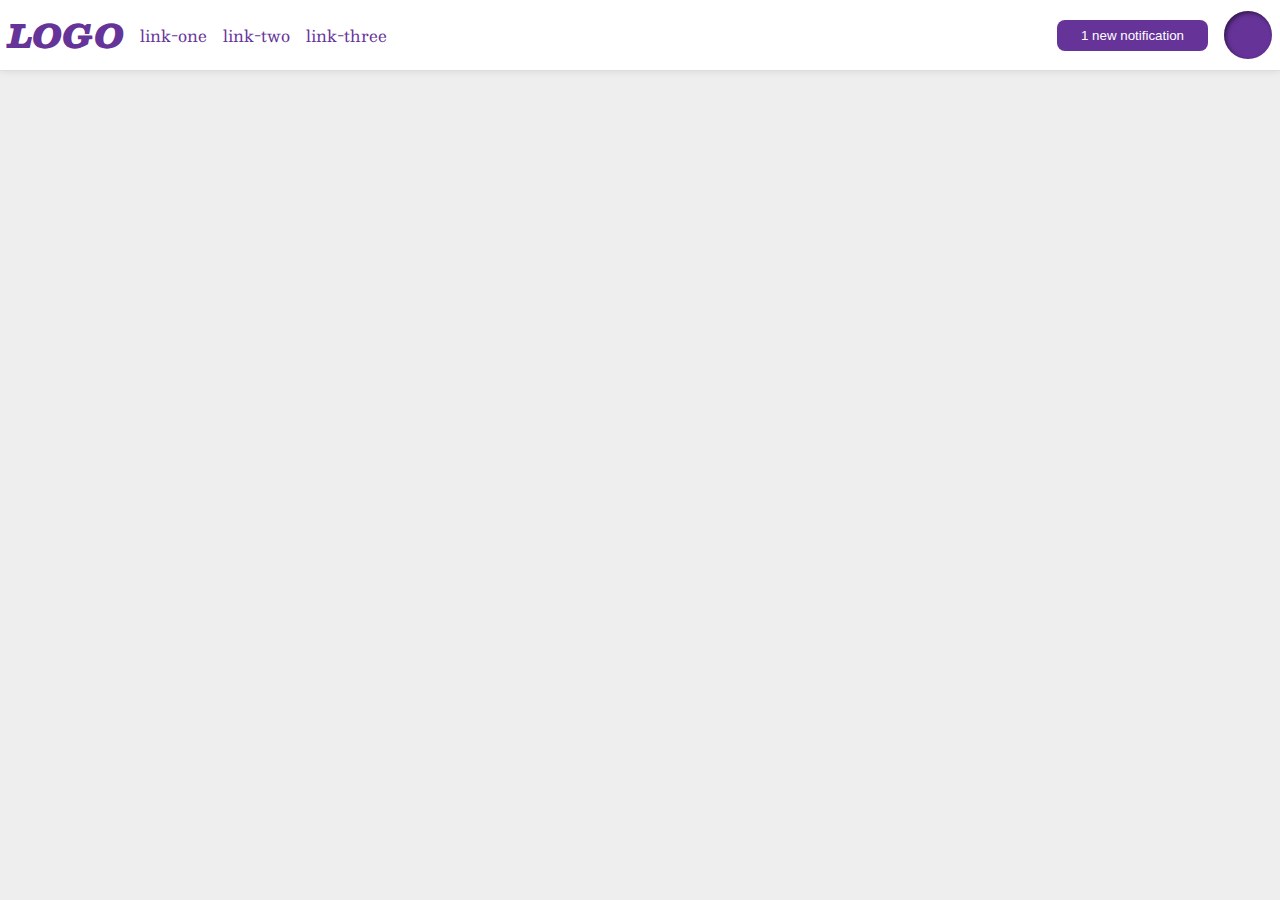
<file: foundations/flex/03-flex-header-2/index.html>
<!DOCTYPE html>
<html lang="en">
  <head>
    <meta charset="UTF-8">
    <meta http-equiv="X-UA-Compatible" content="IE=edge">
    <meta name="viewport" content="width=device-width, initial-scale=1.0">
    <title>Flex Header 2</title>
    <link rel="stylesheet" href="style.css">
  </head>
  <body>
    <div class="header">
      <div class="left">

        <div class="logo">
          LOGO
        </div>
        <ul class="links">
          <li><a href="https://google.com">link-one</a></li>
          <li><a href="https://google.com">link-two</a></li>
          <li><a href="https://google.com">link-three</a></li>
        </ul>
      </div>
      <div class="right-side">
        <button class="notifications">
          1 new notification
        </button>
        <div class="profile-image"></div>
      </div>
    </div>
  </body>
</html>
</file>
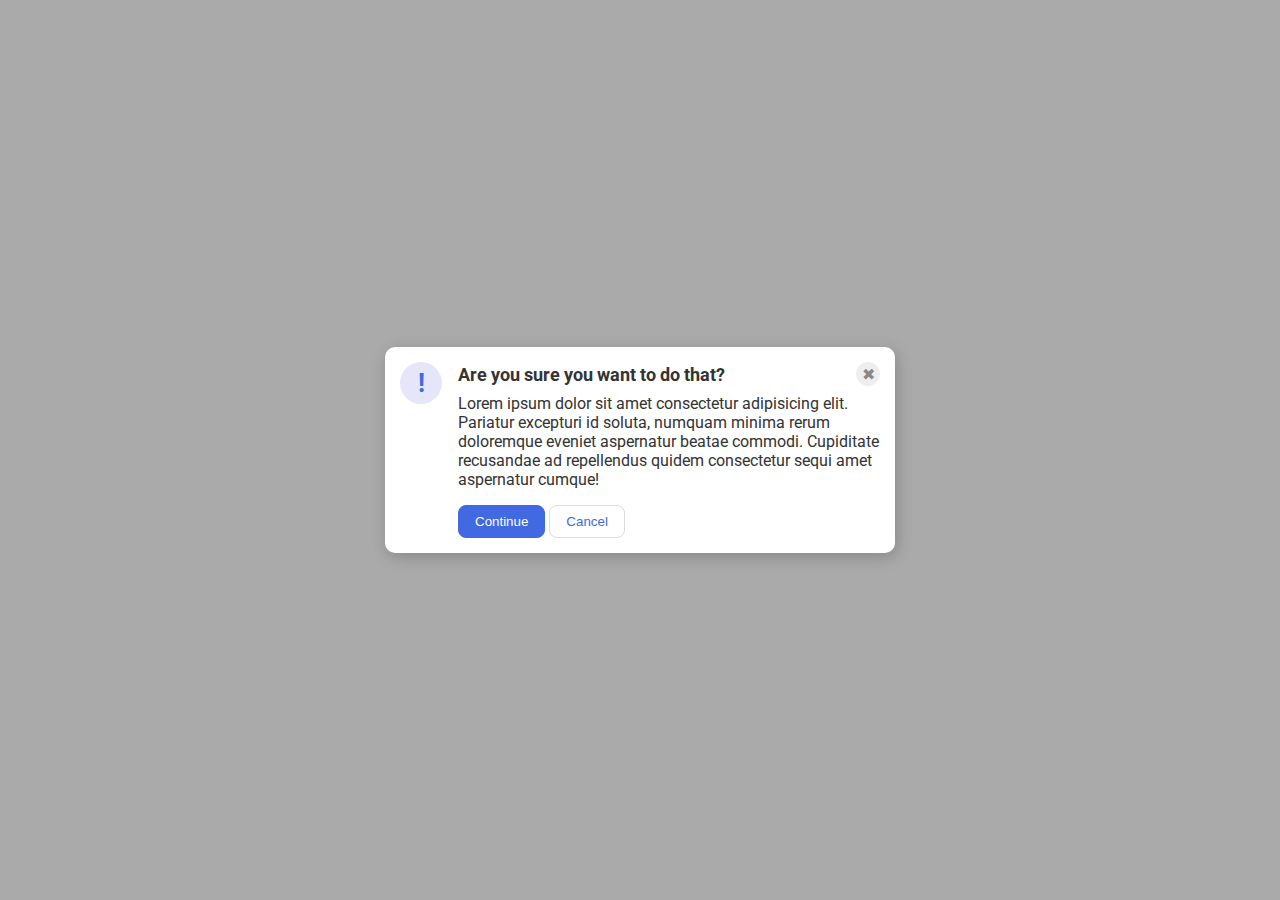
<file: foundations/flex/05-flex-modal/index.html>
<!DOCTYPE html>
<html lang="en">
  <head>
    <meta charset="UTF-8">
    <meta http-equiv="X-UA-Compatible" content="IE=edge">
    <meta name="viewport" content="width=device-width, initial-scale=1.0">
    <link rel="stylesheet" href="style.css">
    <title>Modal</title>
  </head>
  <body>
    <div class="modal">
      <div class="icon">!</div>
      <div class="container">
        <div class="header">Are you sure you want to do that?
          <button class="close-button">✖</button>
        </div>
        <div class="text">Lorem ipsum dolor sit amet consectetur adipisicing elit. Pariatur excepturi id soluta, numquam minima rerum doloremque eveniet aspernatur beatae commodi. Cupiditate recusandae ad repellendus quidem consectetur sequi amet aspernatur cumque!</div>
        <button class="continue">Continue</button>
        <button class="cancel">Cancel</button>
      </div>
    </div>
  </body>
</html>
</file>
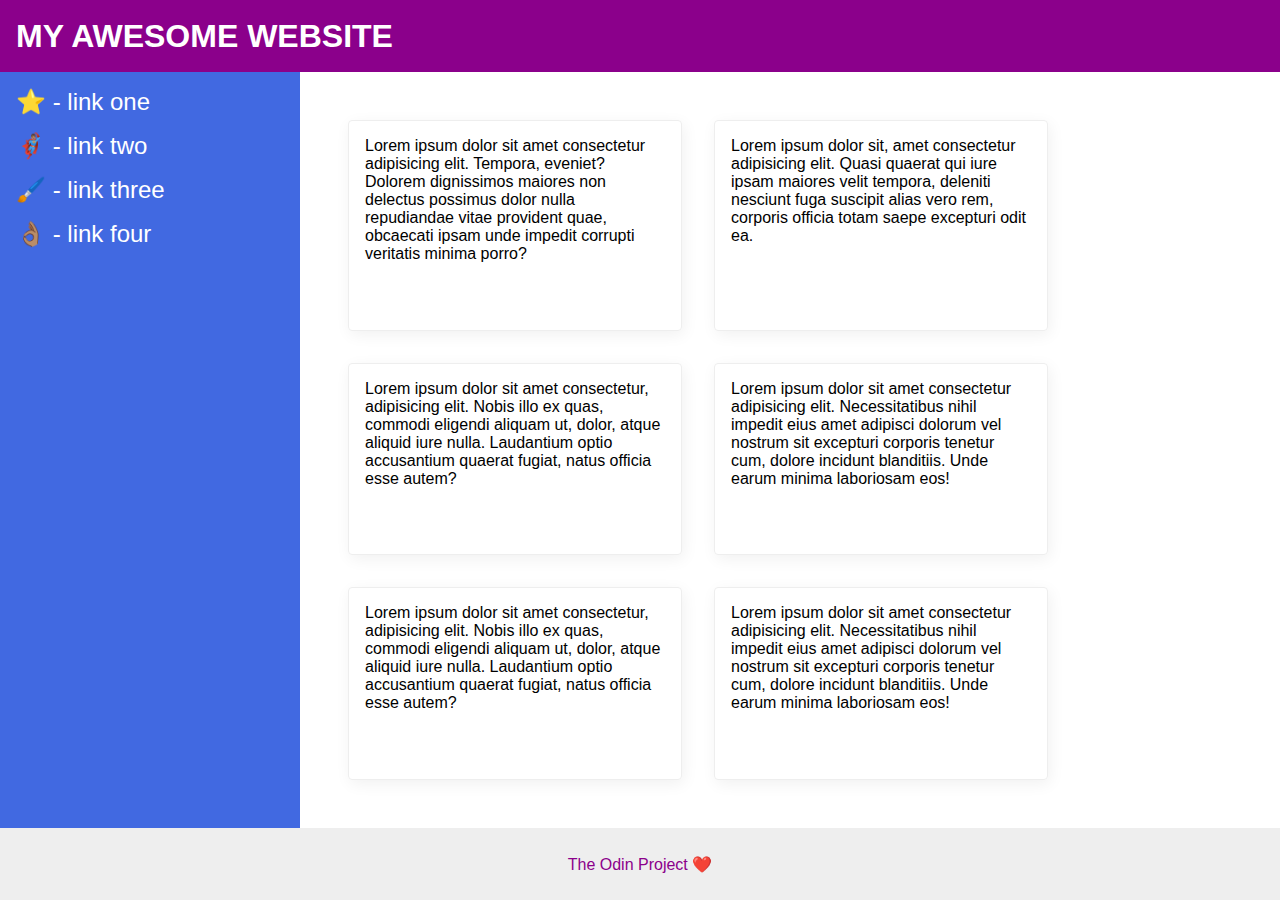
<file: foundations/flex/07-flex-layout-2/index.html>
<!DOCTYPE html>
<html lang="en">
  <head>
    <meta charset="UTF-8">
    <meta http-equiv="X-UA-Compatible" content="IE=edge">
    <meta name="viewport" content="width=device-width, initial-scale=1.0">
    <title>The Holy Grail</title>
    <link rel="stylesheet" href="style.css">
  </head>
  <body>
    <div class="header">
      MY AWESOME WEBSITE
    </div>
    <div class="mid-section">
      <div class="sidebar">
        <ul>
          <li><a href="#">⭐ - link one</a></li>
          <li><a href="#">🦸🏽‍♂️ - link two</a></li>
          <li><a href="#">🖌️ - link three</a></li>
          <li><a href="#">👌🏽 - link four</a></li>
        </ul>
      </div>
      <div class="cards">
        <div class="card">Lorem ipsum dolor sit amet consectetur adipisicing elit. Tempora, eveniet? Dolorem dignissimos maiores non delectus possimus dolor nulla repudiandae vitae provident quae, obcaecati ipsam unde impedit corrupti veritatis minima porro?</div>
        <div class="card">Lorem ipsum dolor sit, amet consectetur adipisicing elit. Quasi quaerat qui iure ipsam maiores velit tempora, deleniti nesciunt fuga suscipit alias vero rem, corporis officia totam saepe excepturi odit ea.</div>
        <div class="card">Lorem ipsum dolor sit amet consectetur, adipisicing elit. Nobis illo ex quas, commodi eligendi aliquam ut, dolor, atque aliquid iure nulla. Laudantium optio accusantium quaerat fugiat, natus officia esse autem?</div>
        <div class="card">Lorem ipsum dolor sit amet consectetur adipisicing elit. Necessitatibus nihil impedit eius amet adipisci dolorum vel nostrum sit excepturi corporis tenetur cum, dolore incidunt blanditiis. Unde earum minima laboriosam eos!</div>
        <div class="card">Lorem ipsum dolor sit amet consectetur, adipisicing elit. Nobis illo ex quas, commodi eligendi aliquam ut, dolor, atque aliquid iure nulla. Laudantium optio accusantium quaerat fugiat, natus officia esse autem?</div>
        <div class="card">Lorem ipsum dolor sit amet consectetur adipisicing elit. Necessitatibus nihil impedit eius amet adipisci dolorum vel nostrum sit excepturi corporis tenetur cum, dolore incidunt blanditiis. Unde earum minima laboriosam eos!</div>
      </div>
    </div>
    
    <div class="footer">
      The Odin Project ❤️
    </div>
  </body>
</html>
</file>
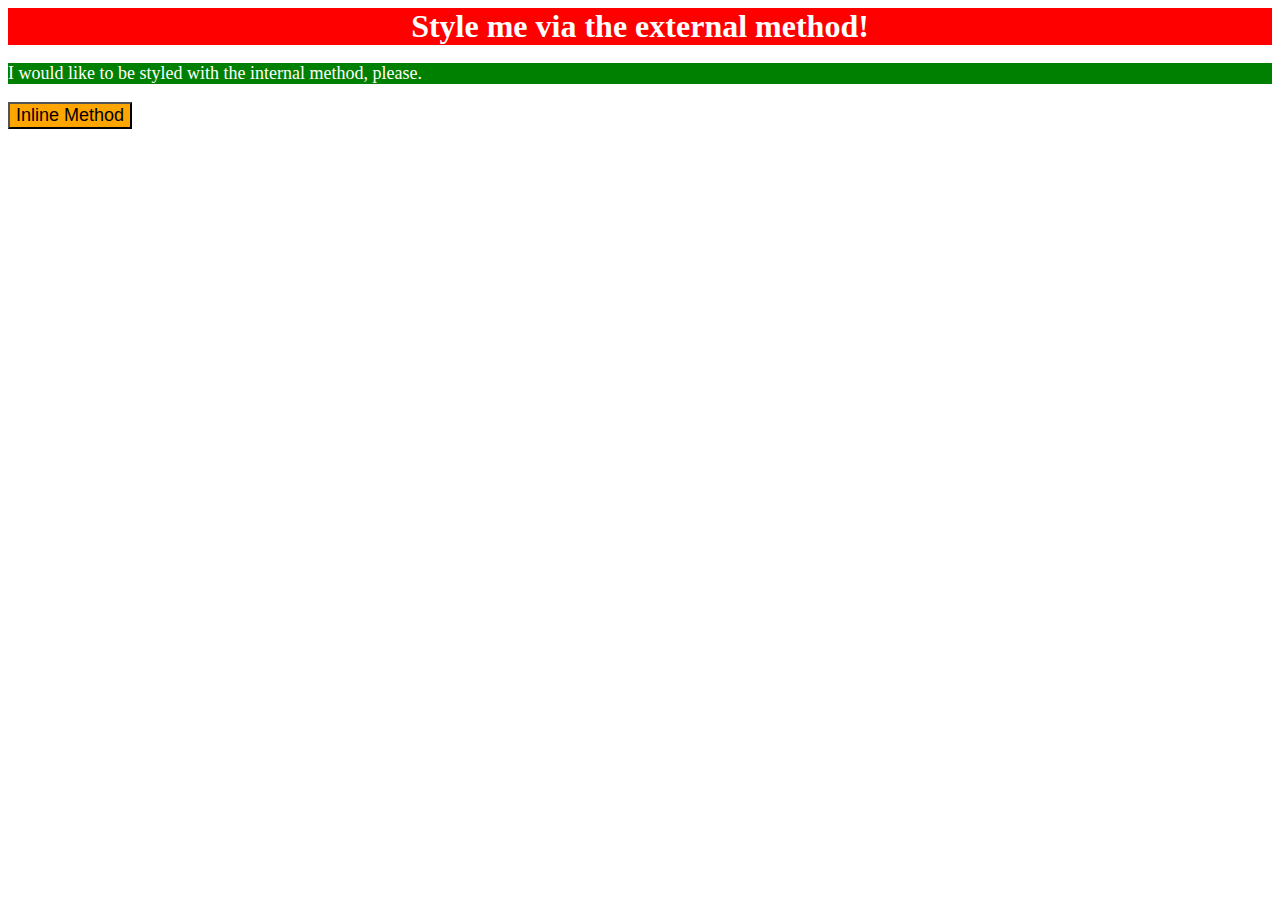
<file: foundations/intro-to-css/01-css-methods/index.html>
<!DOCTYPE html>
<html lang="en">
  <head>
    <meta charset="UTF-8">
    <link rel="stylesheet" href="./styles.css">
    <style>
      p{
        background-color: green;
        color : white;
        font-size: 18px;
      }
    </style>
    <meta http-equiv="X-UA-Compatible" content="IE=edge">
    <meta name="viewport" content="width=device-width, initial-scale=1.0">
    <title>Methods for Adding CSS</title>
  </head>
  <body>
    <div>Style me via the external method!</div>
    <p>I would like to be styled with the internal method, please.</p>
    <button style="background-color: orange; font-size: 18px;">Inline Method</button>
  </body>
</html>
</file>
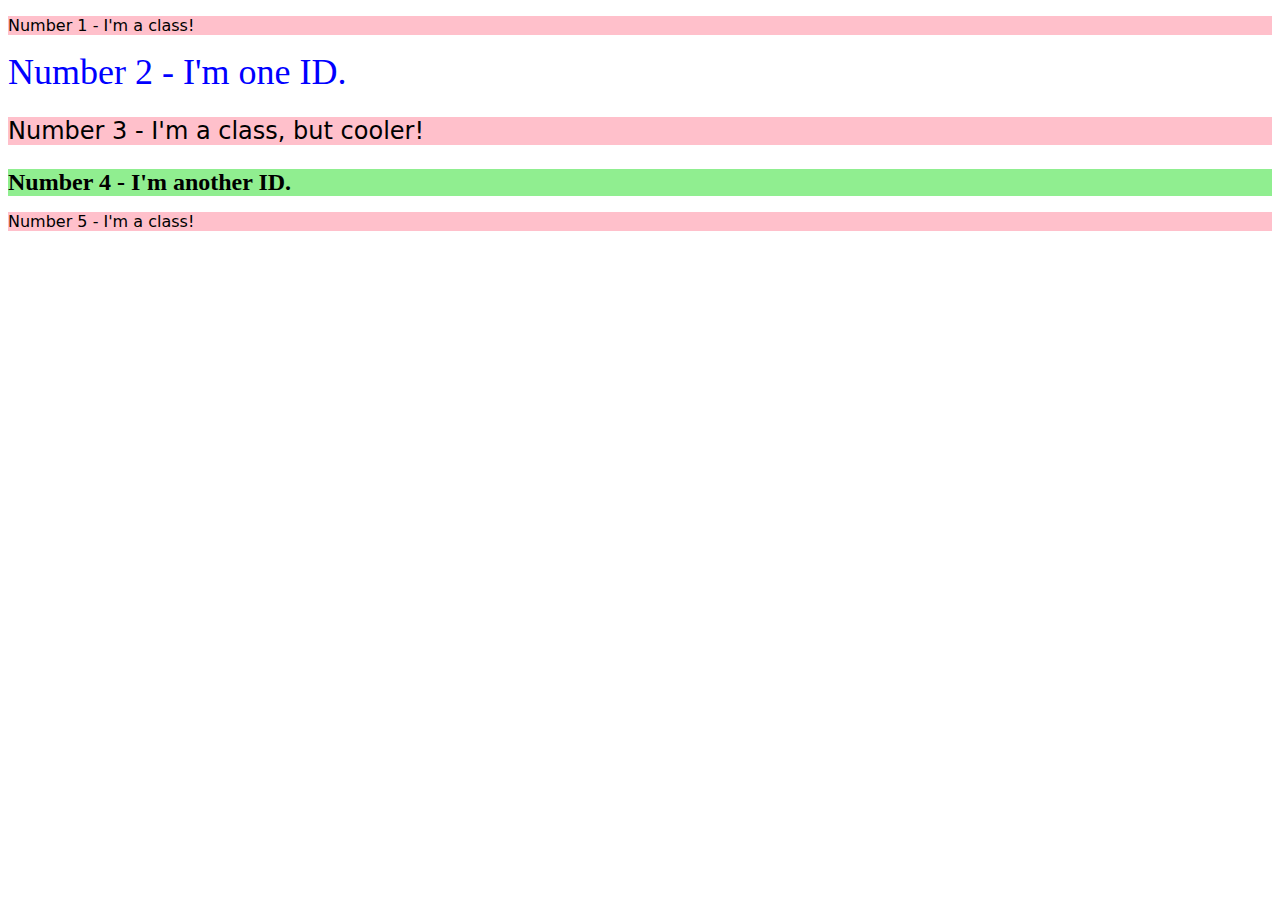
<file: foundations/intro-to-css/02-class-id-selectors/index.html>
<!DOCTYPE html>
<html lang="en">
  <head>
    <meta charset="UTF-8">
    <meta http-equiv="X-UA-Compatible" content="IE=edge">
    <meta name="viewport" content="width=device-width, initial-scale=1.0">
    <title>Class and ID Selectors</title>
    <link rel="stylesheet" href="style.css">
  </head>
  <body>
    <p class="odd">Number 1 - I'm a class!</p>
    <div id="no2">Number 2 - I'm one ID.</div>
    <p class="odd no3" id="">Number 3 - I'm a class, but cooler!</p>
    <div id="no4">Number 4 - I'm another ID.</div>
    <p class="odd">Number 5 - I'm a class!</p>
  </body>
</html>
</file>
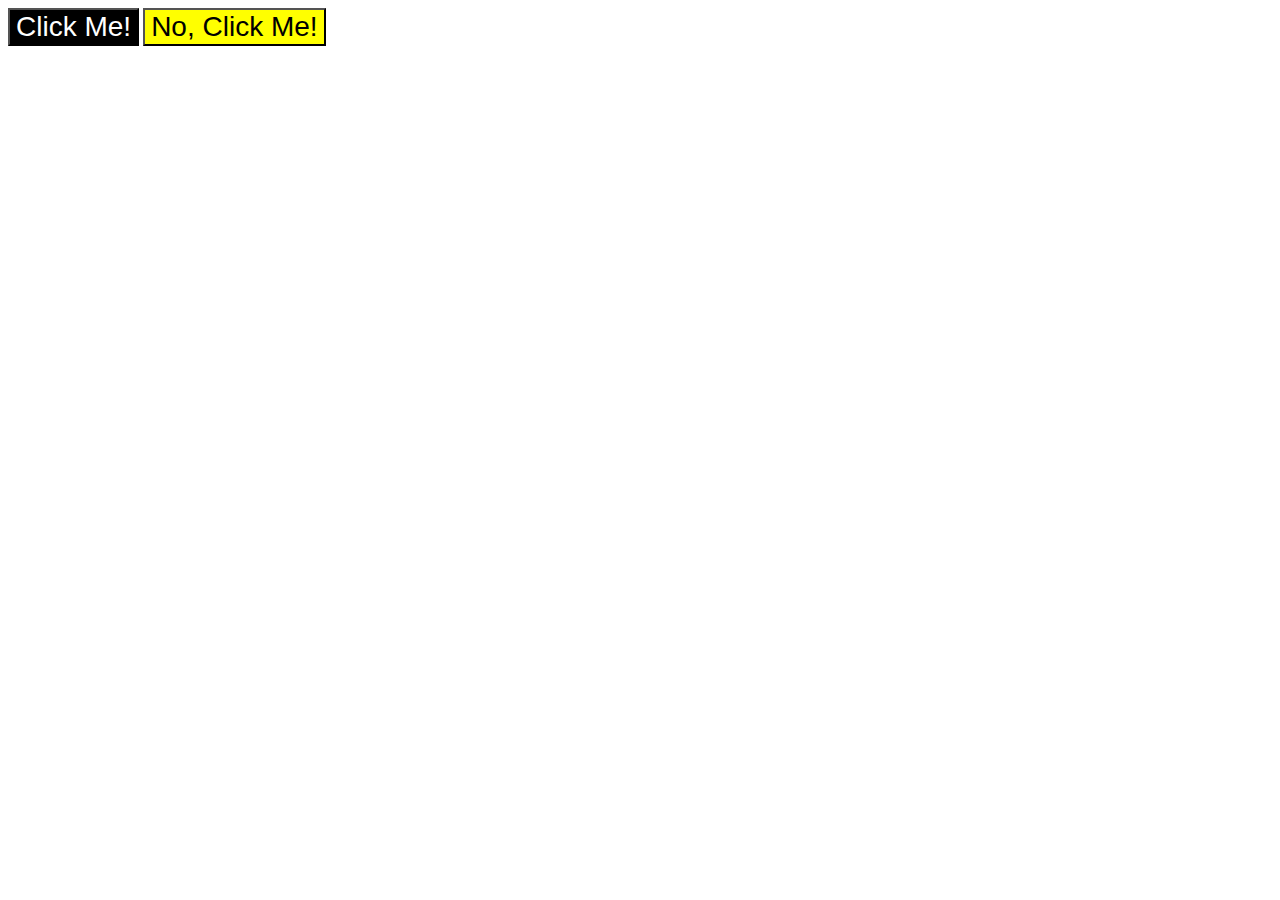
<file: foundations/intro-to-css/03-grouping-selectors/index.html>
<!DOCTYPE html>
<html lang="en">
  <head>
    <meta charset="UTF-8">
    <meta http-equiv="X-UA-Compatible" content="IE=edge">
    <meta name="viewport" content="width=device-width, initial-scale=1.0">
    <title>Grouping Selectors</title>
    <link rel="stylesheet" href="style.css">
  </head>
  <body>
    <button class="first">Click Me!</button>
    <button class="second">No, Click Me!</button>
  </body>
</html>
</file>
<file: foundations/flex/03-flex-header-2/style.css>
/* this is some magical font-importing.  
you'll learn about it later. */
@import url('https://fonts.googleapis.com/css2?family=Besley:ital,wght@0,400;1,900&display=swap');

body {
  margin: 0;
  background: #eee;
  font-family: Besley, serif;
}

.header {
  gap:16px;
  display: flex;
  padding: 8px;
  background: white;
  border-bottom: 1px solid #ddd;
  box-shadow: 0 0 8px rgba(0,0,0,.1);
  justify-content: space-between;
}
.links{
  display: flex;
  gap:16px;
  justify-content: flex-start;
}
.profile-image {
  background: rebeccapurple;
  box-shadow: inset 2px 2px 4px rgba(0,0,0,.5);
  border-radius: 50%;
  width: 48px;
  height: 48px;
}
.left{
  display: flex;
  gap:16px;
  justify-items: center;
  align-items: center;

}
.logo {
  color: rebeccapurple;
  font-size: 32px;
  font-weight: 900;
  font-style: italic;
 

}
.right-side{
  margin-left: auto;
  display: flex;
  gap: 16px;
  justify-items: center;
  align-items: center;
}
button {
  border: none;
  border-radius: 8px;
  background: rebeccapurple;
  color: white;
  padding: 8px 24px;
}

a {
  /* this removes the line under our links */
  text-decoration: none;
  color: rebeccapurple;
}

ul {
  list-style-type: none;
  margin: 0;
  padding: 0;
}
</file>
<file: foundations/flex/05-flex-modal/style.css>
@import url('https://fonts.googleapis.com/css2?family=Roboto:wght@400;700&display=swap');

html, body {
  height: 100%;
}

body {
  font-family: Roboto, sans-serif;
  margin: 0;
  background: #aaa;
  color: #333;
  /* I'll give you this one for free lol */
  display: flex;
  align-items: center;
  justify-content: center;
}

.modal {
  background: white;
  width: 480px;
  border-radius: 10px;
  box-shadow: 2px 4px 16px rgba(0,0,0,.2);
  display: flex;
  padding: 15px;
  gap:16px;
}

.icon {
  color: royalblue;
  font-size: 26px;
  font-weight: 700;
  background: lavender;
  width: 42px;
  height: 42px;
  border-radius: 50%;
  display: flex;
  align-items: center;
  justify-content: center;
  flex-shrink: 0;
}

.close-button {
  background: #eee;
  border-radius: 50%;
  color: #888;
  font-weight: 400;
  font-size: 16px;
  height: 24px;
  width: 24px;
  display: flex;
  align-items: center;
  justify-content: center;
  border: 1px solid #eee;
  padding: 0;
}

button {
  cursor: pointer;
  padding: 8px 16px;
  border-radius: 8px;
}
.text{
  margin-bottom: 16px;
}

button.continue {
  background: royalblue;
  border: 1px solid royalblue;
  color: white;
}

button.cancel {
  background: white;
  border: 1px solid #ddd;
  color: royalblue;
}
.header{
  display: flex;
  justify-content: space-between;
  align-items: center;
  font-size: 18px;
  font-weight: 700;

  margin-bottom: 8px;


}
</file>
<file: foundations/flex/07-flex-layout-2/style.css>
*{
  margin: 0;
  padding:0;
}
body {
  font-family: -apple-system, BlinkMacSystemFont, 'Segoe UI', Roboto, Oxygen, Ubuntu, Cantarell, 'Open Sans', 'Helvetica Neue', sans-serif;
  margin: 0;
  min-height: 100vh;
  display: flex;
  justify-content: space-between;
  flex-direction: column;
  
}

.header {
  height: 72px;
  font-size: 32px;
  font-weight: 900;
  background: darkmagenta;
  color: white;
  display: flex;
  justify-content: start;
  align-items: center;
  padding-left: 16px;
}
ul{
  list-style: none;
}
.cards{
  display: flex;
  flex-wrap: wrap;
  gap:32px;
  padding: 48px;
  flex:1;
  
}
a{
  text-decoration: none;
  color: white;
  font-size: 24px;
}
li{
  margin-bottom: 16px;
}
.mid-section{
  display:flex;
  flex:1;
}
.footer {
  height: 72px;
  background: #eee;
  color: darkmagenta;
  display: flex;
  justify-content: center;
  align-items: center;
}

.sidebar {
  width: 300px;
  box-sizing: border-box;
  background: royalblue;
  box-sizing: border-box;
  flex-shrink: 0;
  padding:16px;
}

.card {
  border: 1px solid #eee;
  box-shadow: 2px 4px 16px rgba(0,0,0,.06);
  border-radius: 4px;
  padding: 16px;
  width: 300px;
}
</file>
<file: foundations/intro-to-css/01-css-methods/styles.css>
div{
    text-align: center;
    background-color: red;
    color: white;
    font-weight: bold;
    font-size: 32px;
}
</file>
<file: foundations/intro-to-css/02-class-id-selectors/style.css>
.odd{
    background-color: rgb(255, 192, 203);
    font-family: Verdana,DejaVu Sans, sans-serif ;
}
#no2{
    color: rgb(0, 0, 255);
    font-size: 36px;
}
.no3{
    font-size: 24px;
}
#no4{
    background-color: #90EE90;
    font-size: 24px;
    font-weight: 700;
}
</file>
<file: foundations/intro-to-css/03-grouping-selectors/style.css>
.first{
    color: white;
    background-color: black;
}
.second{
    background-color: yellow;
}
.first,
.second{
    font-size: 28px;
    font-family: Helvetica,"Times New Roman" ,sans-serif;

}
</file>
